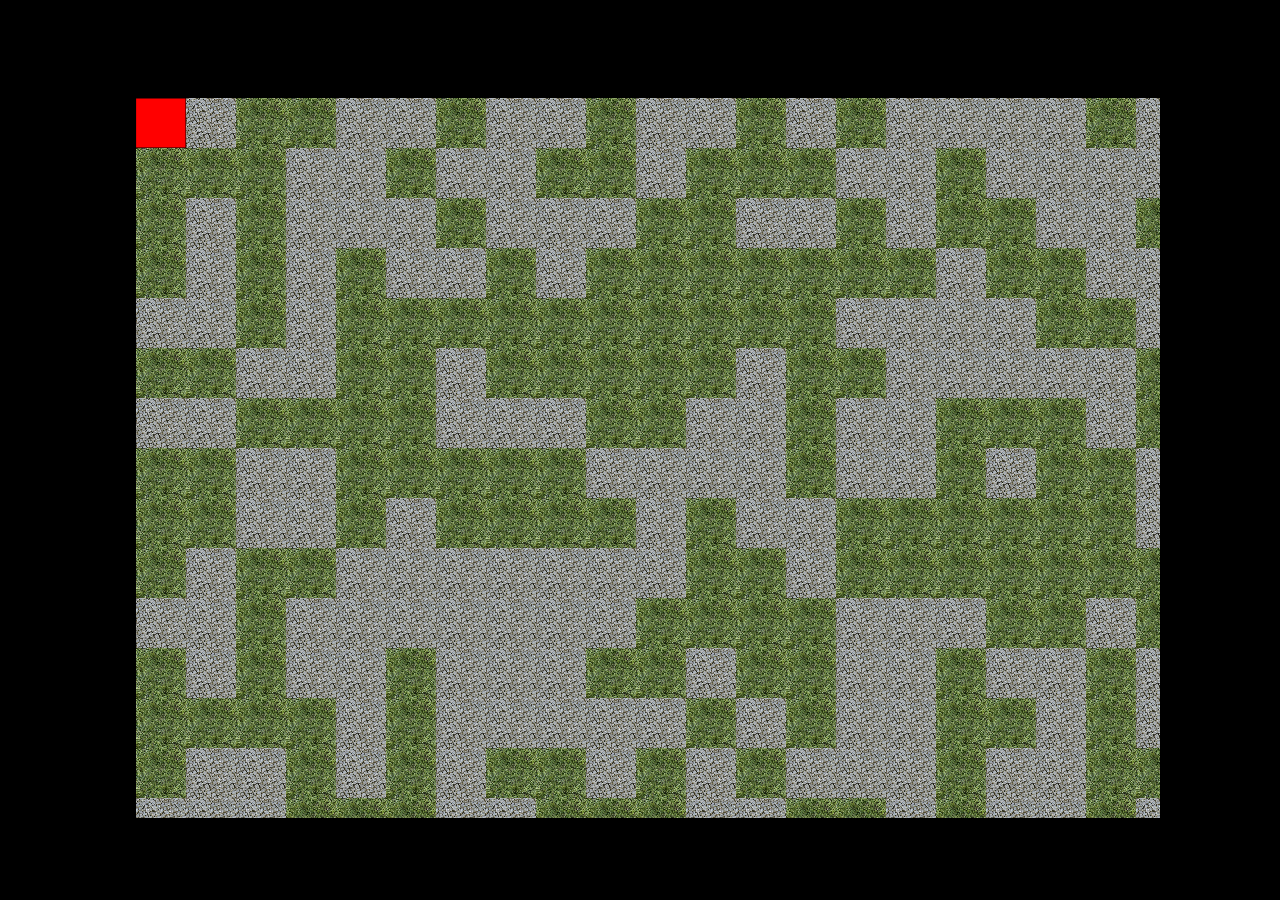
<file: 12-character-grid/index.html>
<!DOCTYPE html>
<html lang="en">
  <head>
    <meta charset="utf-8" />
    <meta name="viewport" content="width=device-width, initial-scale=1.0">

    <title>Sketch</title>

    <link rel="stylesheet" type="text/css" href="style.css">

    <!-- Linking to the main p5.js library, which allows your code to use all 
       p5 functions. Using this version while developing your code allows p5 
       to provide more Friendly Error Messages if you mess something up...-->
    <script src="libraries/p5.js"></script>

    <!-- Once your project is working completely, you can comment out the link
       to p5.js above, and instead link to this minified version. The minified
       version takes less space, and turns off Friendly Error Messages. This 
       increases the speed of your program quite dramatically in some cases.-->
    <!-- <script src="libraries/p5.min.js"></script> -->

    <script src="libraries/p5.sound.min.js"></script>
  </head>

  <body>
    <script src="sketch.js"></script>
  </body>
</html>
</file>
<file: 12-character-grid/style.css>
html {
  margin: 0;
  padding: 0;
}

body {
  position: absolute;
  top: 50%;
  left: 50%;
  transform: translate(-50%, -50%);
  background-color: black;
}

canvas {
  display: block;
}
</file>
